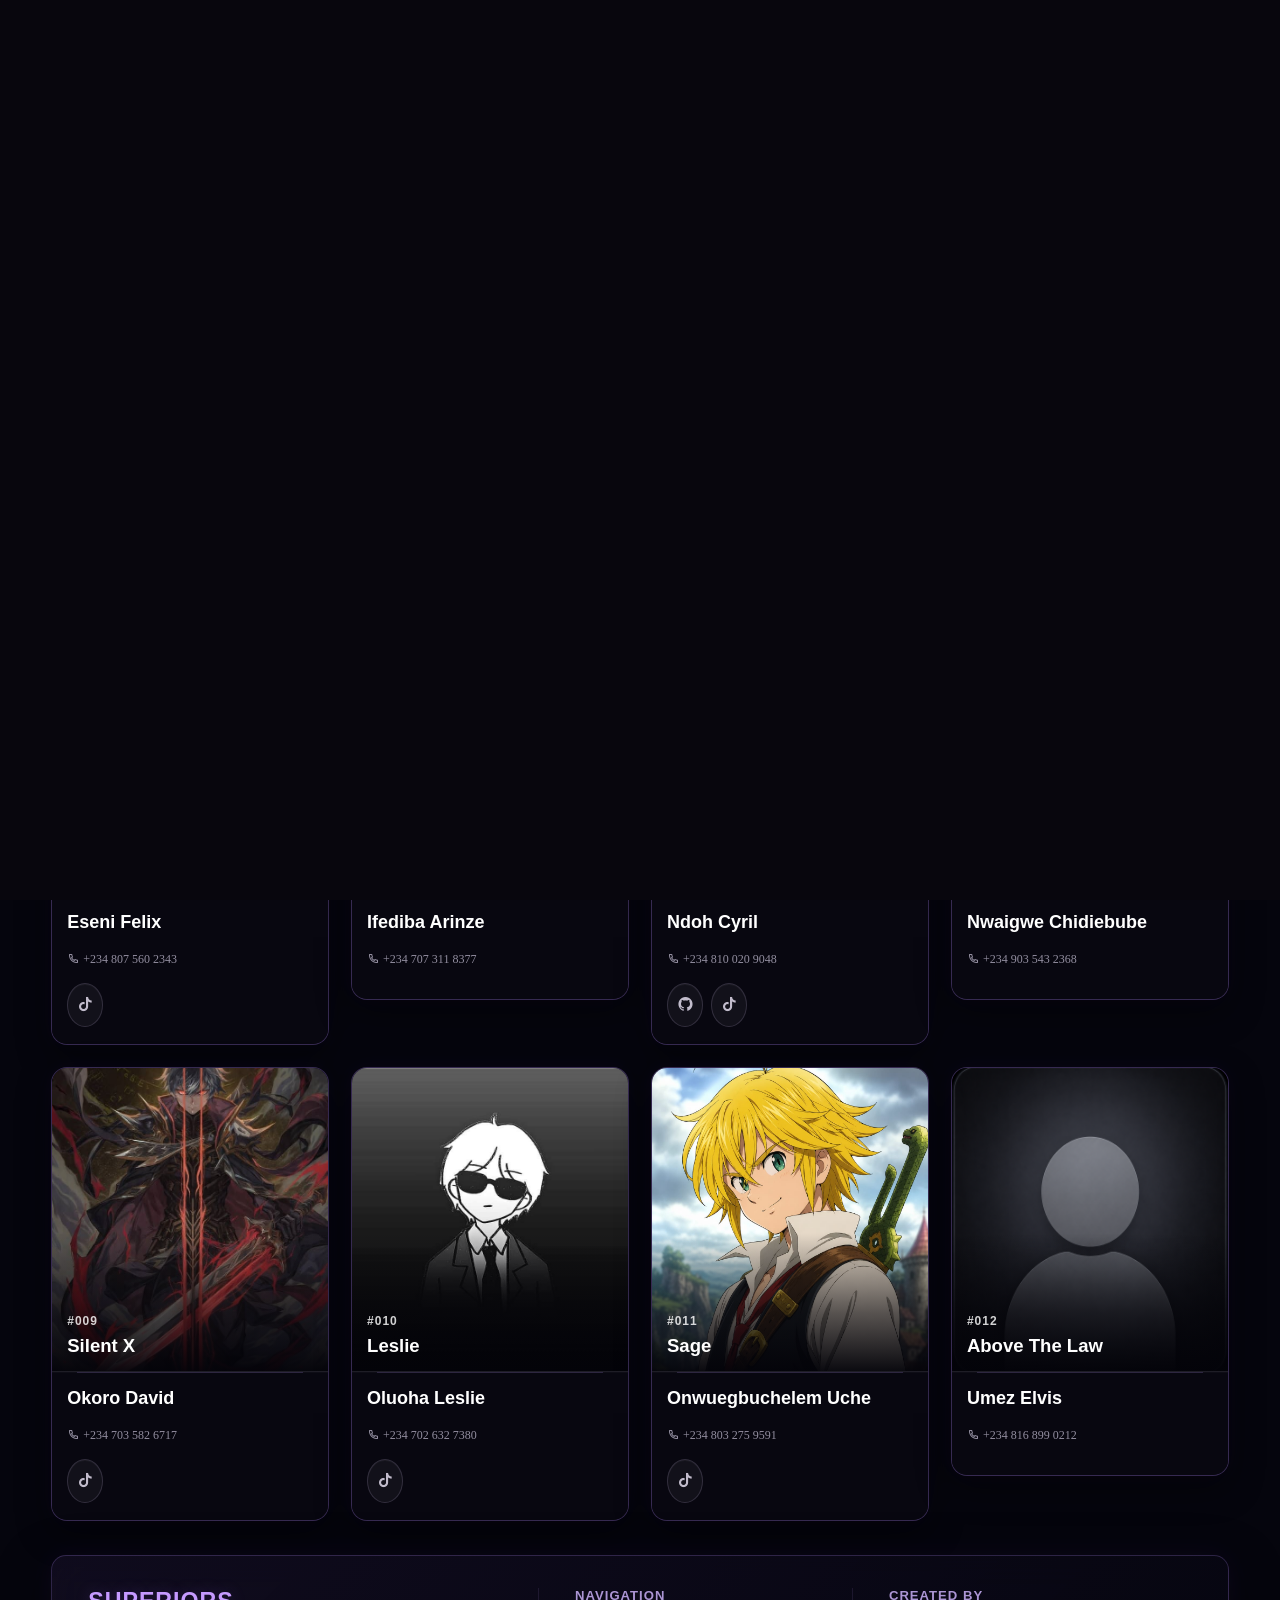
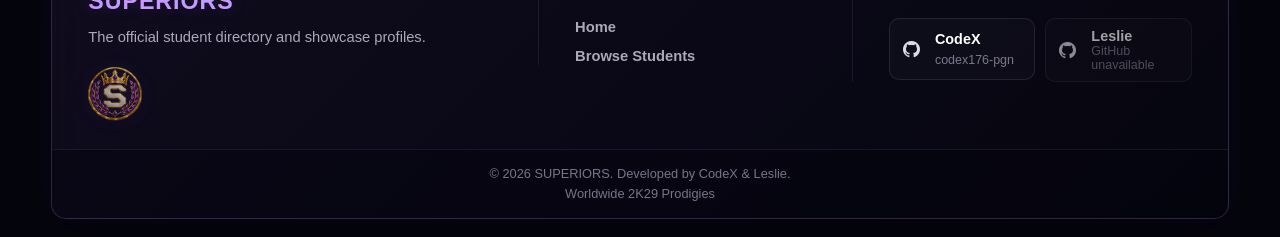
<file: index.html>
<!DOCTYPE html>
<html lang="en">

    <head>

        <meta charset="UTF-8">
        <meta name="viewport" content="width=device-width, initial-scale=1.0">

        <!--? WEBSITE FAVICON -->
        <link
            rel="icon"
            href="assets/images/superiors_icon.png"
            type="image/png"
        >
        <title>SUPERIORS</title>


        <!-- ========================================================
            ? FUNCTIONAL STYLESHEETS
            --------------------------------------------------------
            Stylesheets are loaded in cascade order.

            The intro stylesheet is loaded after the main site
            styles so its full-screen overlay remains independent
            from the directory layout.
            ======================================================== -->
        <link rel="stylesheet" href="css/base.css">
        <link rel="stylesheet" href="css/header.css">
        <link rel="stylesheet" href="css/cards.css">
        <link rel="stylesheet" href="css/profile.css">
        <link rel="stylesheet" href="css/footer.css">
        <link rel="stylesheet" href="css/accessibility.css">
        <link rel="stylesheet" href="css/responsive.css">

        <!-- ============================================================
           ? SUPERIORS CINEMATIC INTRO
             ------------------------------------------------------------
            Intro styles are separated by responsibility so individual
            visual components can be modified without affecting the
            rest of the website.
            ============================================================ -->
        <!-- Intro container, stacking, and lifecycle states -->
        <link rel="stylesheet" href="css/intro/intro_root.css">
        <!-- Purple and gold diagonal panels -->
        <link rel="stylesheet" href="css/intro/bg_panel.css">
        <!-- Diagonal edge highlight -->
        <link rel="stylesheet" href="css/intro/edge_highlight.css">
        <!-- Atmospheric particle texture -->
        <link rel="stylesheet" href="css/intro/particles.css">
        <!-- Intro content and "Meet" text -->
        <link rel="stylesheet" href="css/intro/intro_content.css">
        <!-- SUPERIORS emblem -->
        <link rel="stylesheet" href="css/intro/emblem.css">
        <!-- THE SUPERIORS title -->
        <link rel="stylesheet" href="css/intro/title.css">
        <!-- Entrance and reveal animations -->
        <link rel="stylesheet" href="css/intro/animations.css">
        <!-- Mobile/tablet adjustments -->
        <link rel="stylesheet" href="css/intro/intro_responsive.css">


        <!-- ========================================================
            ? REMIX ICON - LOCAL VERSION
            --------------------------------------------------------
            Remix Icon is stored locally so SUPERIORS does not depend
            on an external CDN for its interface icons.

            This allows the project to use classes such as:
            ri-search-line
            ri-github-fill
            ri-home-line
            etc.
            ======================================================== -->
        <link rel="stylesheet" href="assets/remixicon/remixicon.css">

    </head>


    <body>

        <!-- ============================================================
           ? SUPERIORS — CINEMATIC INTRO
            ------------------------------------------------------------
            This is the opening scene displayed when the homepage loads.

            Structure:
            - Gold and purple diagonal background panels
            - Decorative edge highlight
            - Atmospheric particle texture
            - SUPERIORS emblem
            - "Meet" introductory text
            - Main "THE SUPERIORS" title
            - Decorative divider

            intro.js controls the lifecycle of this element and removes
            it completely after the reveal animation finishes.
            ============================================================ -->

        <div
            class="superiors-intro"
            id="superiorsIntro"
            aria-label="SUPERIORS introduction"
        >

            <!-- ========================================================
               * DIAGONAL BACKGROUND PANELS
                --------------------------------------------------------
                The purple panel sits above the gold panel and casts a
                shadow onto it, creating the layered diagonal effect.
                ======================================================== -->

            <div
                class="intro-panel intro-panel--gold"
                aria-hidden="true"
            ></div>

            <div
                class="intro-panel intro-panel--purple"
                aria-hidden="true"
            ></div>


            <!-- ========================================================
               * INTRO CONTENT
                --------------------------------------------------------
                This remains above the background panels and fades away
                shortly before the panels begin their final movement.
                ======================================================== -->

            <div class="intro-content">

                <!-- SUPERIORS emblem -->
                <img
                    class="intro-emblem"
                    src="assets/images/superiors_icon.png"
                    alt=""
                    aria-hidden="true"
                >

                <!-- Introductory word -->
                <p class="intro-meet">
                    Meet
                </p>

                <!-- Main title -->
                <h1 class="intro-title">
                    THE SUPERIORS
                </h1>

                <!-- Decorative divider -->
                <div
                    class="intro-decoration"
                    aria-hidden="true"
                >
                    <span></span>
                </div>

            </div>

        </div>

        <!-- ========================================================
            ? ACCESSIBILITY
            --------------------------------------------------------
            Allows keyboard and screen-reader users to skip directly
            to the main content.
            ======================================================== -->
        <a
            class="skip-link"
            href="#main-content"
        >
            Skip to main content
        </a>

        <!-- ========================================================
            ? MAIN SITE HEADER
            ======================================================== -->

        <header class="site-header">
            <div class="header-container">
                <!-- Website logo / name -->
                <a
                    href="index.html"
                    class="logo"
                    aria-label="SUPERIORS home"
                >
                    <i class="ri-home-4-line" aria-hidden="true"></i>
                    SUPERIORS
                </a>

                <!-- =================================================
                    * SEARCH AREA
                    ================================================= -->
                <form
                    class="search-wrapper"
                    role="search"
                    aria-label="Student directory search"
                    onsubmit="return false;"
                >
                    <!-- Search icon -->
                    <i
                        class="ri-search-line search-icon"
                        aria-hidden="true"
                    ></i>
                    <!-- Search input -->
                    <input
                        type="search"
                        id="searchInput"
                        class="search-input"
                        placeholder="Search by name or serial number..."
                        aria-label="Search students by name or serial number"
                        aria-describedby="searchHelp"
                        autocomplete="off"
                    >

                    <!-- Screen-reader search instructions -->
                    <span
                        id="searchHelp"
                        class="sr-only"
                    >
                        Results update automatically as you type.
                    </span>
                </form>
            </div>
        </header>


        <!-- ========================================================
            ? STUDENT DIRECTORY
            --------------------------------------------------------
            Student cards are generated dynamically from data.js
            by the directory JavaScript modules.
            ======================================================== -->

        <main
            class="students-section"
            id="main-content"
            tabindex="-1"
            aria-labelledby="directory-heading"
        >
            <!-- Accessible page heading -->
            <h1
                id="directory-heading"
                class="sr-only"
            >
                SUPERIORS Student Directory
            </h1>

            <!-- Student cards are inserted here by JavaScript -->
            <div
                class="students-grid"
                id="studentsGrid"
            ></div>
        </main>


        <!-- ========================================================
            ? SITE FOOTER
            ======================================================== -->

        <footer class="site-footer">
            <div class="footer-container">
                <!-- =================================================
                    * FOOTER BRANDING
                    ================================================= -->
                <div class="footer-brand">
                    <a
                        href="index.html"
                        class="footer-logo"
                        aria-label="SUPERIORS Home"
                    >
                        SUPERIORS
                    </a>

                    <p class="footer-tagline">
                        The official student directory and showcase profiles.
                    </p>

                    <!-- Small SUPERIORS emblem -->
                    <img
                        class="footer-brand-mark"
                        src="assets/images/superiors_icon.png"
                        alt=""
                        aria-hidden="true"
                        loading="lazy"
                        decoding="async"
                    >
                </div>


                <!-- =================================================
                    * FOOTER NAVIGATION
                    ================================================= -->
                <nav
                    class="footer-nav"
                    aria-label="Footer Navigation"
                >
                    <h3 class="footer-heading">
                        Navigation
                    </h3>

                    <ul class="footer-links">
                        <li>
                            <a
                                href="index.html"
                                class="footer-link"
                            >
                                Home
                            </a>
                        </li>

                        <li>
                            <a
                                href="index.html#main-content"
                                class="footer-link"
                            >
                                Browse Students
                            </a>
                        </li>
                    </ul>
                </nav>

                <!-- =================================================
                    * PROJECT CREATORS
                    ================================================= -->

                <div class="footer-creators">
                    <h3 class="footer-heading">
                        Created By
                    </h3>

                    <ul class="creator-list">
                        <!-- CodeX GitHub profile -->
                        <li class="creator-item">
                            <a
                                href="https://github.com/codex176-pgn"
                                class="creator-github-link"
                                id="creatorGithubLink"
                                target="_blank"
                                rel="noopener noreferrer"
                                aria-label="CodeX on GitHub (CodeX176-pgn)"
                                title="CodeX on GitHub"
                            >
                                <i
                                    class="ri-github-fill"
                                    aria-hidden="true"
                                ></i>
                                <span class="creator-name">
                                    CodeX
                                </span>
                                <span class="creator-handle">
                                    CodeX176-pgn
                                </span>
                            </a>
                        </li>

                        <!--
                            Leslie's GitHub profile is temporarily unavailable.

                            IMPORTANT: Do not put a placeholder GitHub URL here.
                            creators.js controls whether this button is clickable.
                            When the profile becomes available, update only the
                            PARTNER_GITHUB_URL constant in js/creators.js.
                        -->
                        <li class="creator-item">
                            <a
                                href="#"
                                class="creator-github-link creator-github-link--unavailable"
                                id="partnerGithubLink"
                                aria-disabled="true"
                                aria-label="Leslie's GitHub profile is currently unavailable"
                                title="Leslie's GitHub profile is currently unavailable"
                            >
                                <i
                                    class="ri-github-fill"
                                    aria-hidden="true"
                                ></i>
                                <span class="creator-name">
                                    Leslie
                                </span>
                                <span class="creator-handle">
                                    GitHub unavailable
                                </span>
                            </a>
                        </li>
                    </ul>
                </div>
            </div>

            <!-- ====================================================
                * FOOTER COPYRIGHT BAR
                ==================================================== -->
            <div class="footer-bottom">
                <div class="footer-bottom-container">
                    <p class="footer-copyright">
                        &copy; 2026 SUPERIORS.
                        Developed by CodeX &amp; Leslie.
                        <br>
                        Worldwide 2K29 Prodigies
                    </p>
                </div>
            </div>
        </footer>

        <!-- ========================================================
            ? JAVASCRIPT
            --------------------------------------------------------
            Scripts are intentionally loaded at the bottom of the
            document so the HTML is available before initialization.
            ======================================================== -->

        <!-- ========================================================
            * CINEMATIC INTRO
            ======================================================== -->
        <script src="js/intro.js"></script>

        <!-- ========================================================
            * STUDENT DATA
            --------------------------------------------------------
            Student data must be loaded before the directory logic.
            ======================================================== -->
        <script src="js/data.js"></script>

        <!-- ========================================================
            * SOCIAL MEDIA HELPERS
            ======================================================== -->
        <script src="js/social.js"></script>

        <!-- ========================================================
            * DIRECTORY JAVASCRIPT
            --------------------------------------------------------
            These classic scripts load in dependency order.
            No ES-module configuration is required.
            ======================================================== -->
        <!-- DOM references and accessibility announcements -->
        <script src="js/directory/dom.js"></script>
        <!-- Reusable HTML/image helpers -->
        <script src="js/directory/helpers.js"></script>
        <!-- Student-card social-link generation -->
        <script src="js/directory/social-links.js"></script>
        <!-- Student-card component -->
        <script src="js/directory/card.js"></script>
        <!-- Sorting and rendering -->
        <script src="js/directory/render.js"></script>
        <!-- Search/filtering -->
        <script src="js/directory/search.js"></script>
        <!-- Touchscreen card interactions -->
        <script src="js/directory/touch.js"></script>


        <!--? Directory entry point / initialization -->
        <script src="js/script.js"></script>

    <!-- Controls the availability of project creator profile links. -->
    <script src="js/creators.js"></script>

    </body>

</html>
</file>
<file: css/base.css>
/*
============================================================
SUPERIORS — GLOBAL / BASE STYLES
============================================================

This stylesheet establishes the shared dark visual language for
both the student directory and profile page. Component-specific
rules remain in their dedicated CSS files.
============================================================
*/

/* =========================================================
   1. GLOBAL RESET & THEME TOKENS
   ========================================================= */

:root {
    /* Core colors used throughout the dark SUPERIORS theme. */
    --bg-deep: #05050d;
    --bg-panel: rgba(8, 8, 18, 0.82);
    --bg-panel-strong: rgba(9, 9, 20, 0.94);
    --surface: rgba(18, 17, 34, 0.82);
    --surface-hover: rgba(28, 25, 50, 0.9);

    --text-primary: #f7f4ff;
    --text-secondary: rgba(235, 230, 250, 0.72);
    --text-muted: rgba(215, 207, 235, 0.55);

    --purple: #a970ff;
    --purple-bright: #c59aff;
    --purple-soft: rgba(169, 112, 255, 0.18);
    --purple-border: rgba(169, 112, 255, 0.34);

    --border: rgba(255, 255, 255, 0.10);
    --border-strong: rgba(169, 112, 255, 0.28);

    --shadow: 0 20px 55px rgba(0, 0, 0, 0.42);
    --shadow-purple: 0 0 28px rgba(130, 74, 230, 0.14);
}

*,
*::before,
*::after {
    margin: 0;
    padding: 0;
    box-sizing: border-box;
}

html {
    scroll-behavior: smooth;
    overflow-x: hidden;
    background: var(--bg-deep);
}

/*
   The body uses the supplied SUPERIORS artwork as the global
   background. The layered gradients keep foreground content
   readable while still allowing the purple/gold artwork to show.
*/
body {
    position: relative;
    isolation: isolate;

    font-family: Arial, Helvetica, sans-serif;
    color: var(--text-primary);

    min-height: 100vh;

    display: flex;
    flex-direction: column;

    overflow-x: hidden;
    background-color: var(--bg-deep);

    -webkit-text-size-adjust: 100%;
    text-rendering: optimizeLegibility;
    color-scheme: dark;
}

/*
   Fixed background layer. Keeping it separate from the content
   prevents cards/footer panels from changing the actual artwork.
*/
body::before {
    content: "";
    position: fixed;
    inset: 0;
    z-index: -2;

    background-image:
        linear-gradient(
            180deg,
            rgba(3, 3, 10, 0.34) 0%,
            rgba(5, 4, 15, 0.52) 48%,
            rgba(3, 3, 10, 0.68) 100%
        ),
        url("../assets/images/superiors_background.png");

    background-size: cover;
    background-position: center 42%;
    background-repeat: no-repeat;
    background-attachment: fixed;

    pointer-events: none;
}

/* A subtle dark veil prevents the background from overpowering text. */
body::after {
    content: "";
    position: fixed;
    inset: 0;
    z-index: -1;

    background:
        radial-gradient(circle at 50% 18%, rgba(137, 77, 255, 0.10), transparent 35%),
        linear-gradient(180deg, rgba(4, 4, 12, 0.08), rgba(4, 4, 12, 0.22));

    pointer-events: none;
}

[hidden] {
    display: none !important;
}

img {
    max-width: 100%;
    height: auto;
}

button,
input,
textarea,
select {
    font: inherit;
}

a {
    color: inherit;
}

/* =========================================================
   2. SHARED ANIMATIONS
   ========================================================= */

@keyframes cardEntrance {
    from {
        opacity: 0;
        transform: translateY(16px);
    }

    to {
        opacity: 1;
        transform: translateY(0);
    }
}

@keyframes profileEntrance {
    from {
        opacity: 0;
        transform: translateY(18px);
    }

    to {
        opacity: 1;
        transform: translateY(0);
    }
}

@keyframes profileImageEntrance {
    from {
        opacity: 0;
        transform: scale(0.97);
    }

    to {
        opacity: 1;
        transform: scale(1);
    }
}
</file>
<file: css/header.css>
/*
============================================================
SUPERIORS — HEADER & SEARCH
============================================================
*/

/* =========================================================
   2. HEADER
   ========================================================= */

.site-header {
    width: 100%;

    position: sticky;
    top: 0;
    z-index: 100;

    background: rgba(5, 5, 14, 0.78);
    border-bottom: 1px solid rgba(190, 157, 255, 0.14);

    backdrop-filter: blur(18px) saturate(135%);
    -webkit-backdrop-filter: blur(18px) saturate(135%);

    box-shadow: 0 8px 30px rgba(0, 0, 0, 0.20);
}

.header-container {
    width: min(1288px, 92%);
    min-height: 80px;
    margin: 0 auto;

    display: flex;
    align-items: center;
    justify-content: space-between;
    gap: clamp(16px, 3vw, 30px);
}

.logo {
    color: var(--purple-bright);
    text-decoration: none;

    font-size: clamp(1.2rem, 3.5vw, 1.45rem);
    font-weight: 900;
    letter-spacing: 1.2px;
    white-space: nowrap;

    text-shadow: 0 0 18px rgba(169, 112, 255, 0.28);

    transition:
        color 0.2s ease,
        opacity 0.2s ease,
        transform 0.2s ease;
}

.logo:hover {
    color: #d4b6ff;
    transform: translateY(-1px);
}

.logo:active {
    transform: scale(0.98);
}

/* =========================================================
   3. SEARCH BAR
   ========================================================= */

.search-wrapper {
    position: relative;
    width: min(500px, 100%);
}

.search-icon {
    position: absolute;
    left: 15px;
    top: 50%;

    width: 18px;
    height: 18px;
    transform: translateY(-50%);

    display: flex;
    align-items: center;
    justify-content: center;

    color: rgba(218, 203, 244, 0.68);
    font-size: 18px;
    pointer-events: none;
}

.search-input {
    width: 100%;
    height: 48px;

    padding: 0 16px 0 44px;

    border: 1px solid rgba(178, 130, 255, 0.28);
    border-radius: 11px;

    outline: none;

    background: rgba(10, 9, 21, 0.72);
    color: var(--text-primary);

    font-size: 16px;

    box-shadow:
        inset 0 1px 0 rgba(255, 255, 255, 0.04),
        0 0 0 rgba(169, 112, 255, 0);

    transition:
        border-color 0.25s ease,
        box-shadow 0.25s ease,
        background 0.25s ease,
        transform 0.25s ease;
}

.search-input::placeholder {
    color: rgba(225, 216, 243, 0.55);
    opacity: 1;
    font-size: 0.95rem;
}

.search-input:focus {
    background: rgba(13, 11, 28, 0.92);
    border-color: rgba(181, 132, 255, 0.70);

    box-shadow:
        0 0 0 3px rgba(169, 112, 255, 0.10),
        0 0 22px rgba(130, 74, 230, 0.12);
}

.search-input::-webkit-search-cancel-button {
    cursor: pointer;
    filter: invert(1) opacity(0.7);
}

/* =========================================================
   4. PROFILE HEADER
   ========================================================= */

.profile-header-container {
    justify-content: space-between;
}

.back-button {
    display: inline-flex;
    align-items: center;
    justify-content: center;
    gap: 8px;

    min-height: 42px;
    padding: 0 14px;

    border: 1px solid rgba(188, 159, 235, 0.24);
    border-radius: 10px;

    background: rgba(14, 13, 27, 0.78);
    color: var(--text-primary);

    font-size: 14px;
    font-weight: 700;
    cursor: pointer;

    box-shadow: inset 0 1px 0 rgba(255, 255, 255, 0.04);

    transition:
        background-color 0.2s ease,
        border-color 0.2s ease,
        transform 0.2s ease,
        box-shadow 0.2s ease;
}

.back-button:hover {
    background: rgba(28, 24, 48, 0.92);
    border-color: rgba(181, 132, 255, 0.55);
    transform: translateX(-3px);
    box-shadow: 0 0 18px rgba(130, 74, 230, 0.10);
}

.back-button:active {
    transform: translateX(-1px) scale(0.97);
}

.back-button i,
.back-button .ri {
    font-size: 17px;
    line-height: 1;
}

.back-button svg {
    width: 17px;
    height: 17px;
}
</file>
<file: css/cards.css>
/*
============================================================
SUPERIORS — DIRECTORY & STUDENT CARDS
============================================================
*/

/* =========================================================
   5. DIRECTORY SECTION
   ========================================================= */

.students-section {
    width: min(1220px, 92%);
    margin: 0 auto;

    padding: 34px 0;

    flex: 1;
}

.students-grid {
    display: grid;
    grid-template-columns: repeat(4, minmax(0, 1fr));
    gap: 22px;
    align-items: start;
}

/* =========================================================
   6. STUDENT CARD
   ========================================================= */

.student-card {
    position: relative;

    overflow: hidden;
    border-radius: 17px;

    background: rgba(7, 7, 15, 0.88);
    border: 1px solid rgba(180, 137, 255, 0.28);

    box-shadow:
        0 12px 34px rgba(0, 0, 0, 0.44),
        0 0 22px rgba(123, 69, 226, 0.06);

    cursor: pointer;

    animation:
        cardEntrance
        0.45s
        cubic-bezier(0.16, 1, 0.3, 1)
        backwards;

    animation-delay: calc(var(--card-index, 0) * 0.05s);

    transition:
        transform 0.35s cubic-bezier(0.16, 1, 0.3, 1),
        filter 0.35s ease,
        opacity 0.35s ease,
        box-shadow 0.35s ease,
        border-color 0.35s ease;
}

.student-card:focus-visible {
    outline: 3px solid rgba(192, 151, 255, 0.72);
    outline-offset: 4px;
}

.student-card:has(.student-profile-link:focus-visible) {
    border-color: rgba(192, 151, 255, 0.78);
}

/* =========================================================
   7. IMAGE AREA
   ========================================================= */

.student-image-container {
    position: relative;
    width: 100%;
    aspect-ratio: 4 / 5;
    overflow: hidden;
    background: #080811;
}

.student-image {
    width: 100%;
    height: 100%;
    display: block;
    object-fit: cover;

    transition:
        transform 0.55s cubic-bezier(0.16, 1, 0.3, 1),
        opacity 0.35s ease;
}

.student-image.profile-student-image {
    position: absolute;
    inset: 0;
    opacity: 0;
    object-fit: cover;

    transition:
        opacity 0.4s ease,
        transform 0.55s cubic-bezier(0.16, 1, 0.3, 1);
}

.student-image-container img {
    background: #080811;
}

/* =========================================================
   7A. STUDENT CARD SKELETON LOADER
   ========================================================= */

/*
   The skeleton replaces browser-native lazy-loading behavior with a
   clear visual loading state. The card keeps its final dimensions
   while the image and text placeholders shimmer underneath.
*/
.student-card.is-loading {
    cursor: default;
}

.student-skeleton {
    position: relative;
    overflow: hidden;
    border-radius: 8px;
    background: rgba(255, 255, 255, 0.075);
}

/*
   A moving highlight gives the familiar skeleton shimmer effect.
   The pseudo-element is deliberately subtle so it fits the existing
   dark/purple SUPERIORS visual language.
*/
.student-skeleton::after {
    content: "";
    position: absolute;
    inset: 0;
    transform: translateX(-100%);

    background: linear-gradient(
        90deg,
        transparent 0%,
        rgba(255, 255, 255, 0.10) 50%,
        transparent 100%
    );

    animation: studentSkeletonShimmer 1.45s ease-in-out infinite;
}

.student-image-skeleton {
    position: absolute;
    inset: 0;
    z-index: 3;
    border-radius: 0;
}

.student-card.is-loading .student-image {
    opacity: 0;
}

.student-card.is-loading .student-name {
    opacity: 0;
}

.student-card.is-loading .student-image-overlay {
    z-index: 4;
}

.student-card.is-loading .student-serial,
.student-card.is-loading .student-nickname,
.student-card.is-loading .student-title {
    visibility: hidden;
}

.student-serial-skeleton {
    width: 42px;
    height: 12px;
    margin-bottom: 9px;
}

.student-nickname-skeleton {
    width: min(62%, 150px);
    height: 20px;
    margin-bottom: 7px;
}

.student-title-skeleton {
    width: min(48%, 115px);
    height: 12px;
}

.student-name-skeleton {
    width: 68%;
    height: 20px;
    margin-bottom: 1px;
}

.student-card.is-loaded .student-skeleton {
    display: none;
}

@keyframes studentSkeletonShimmer {
    100% {
        transform: translateX(100%);
    }
}

@media (prefers-reduced-motion: reduce) {
    .student-skeleton::after {
        animation: none;
    }
}

/* =========================================================
   8. IMAGE METADATA OVERLAY
   ========================================================= */

.student-image-overlay {
    position: absolute;
    left: 0;
    right: 0;
    bottom: 0;

    padding: 76px 16px 16px;

    background:
        linear-gradient(
            to top,
            rgba(3, 3, 9, 0.96) 0%,
            rgba(3, 3, 9, 0.62) 42%,
            rgba(3, 3, 9, 0) 100%
        );

    pointer-events: none;
}

.student-serial {
    display: inline-block;
    margin-bottom: 5px;

    color: rgba(255, 255, 255, 0.82);
    font-size: 12px;
    font-weight: 800;
    letter-spacing: 1px;
}

.student-nickname {
    display: inline-block;
    margin-top: 2px;

    color: #ffffff;
    font-size: clamp(18px, 2vw, 21px);
    font-weight: 800;
    line-height: 1.15;
}

.student-title {
    display: inline-block;
    margin-top: 4px;

    color: rgba(255, 255, 255, 0.84);
    font-size: 13px;
    font-weight: 500;
    line-height: 1.35;
}

/* =========================================================
   9. LOWER CARD INFORMATION
   ========================================================= */

.student-info {
    position: relative;
    z-index: 2;

    padding: 14px 15px 2px;

    background: rgba(9, 8, 17, 0.92);
    border-top: 1px solid rgba(255, 255, 255, 0.09);

    box-shadow: inset 0 1px 0 rgba(255, 255, 255, 0.025);
}

.student-info::before {
    content: "";
    position: absolute;
    top: 0;
    left: 9%;
    right: 9%;
    height: 1px;
    background: rgba(190, 151, 255, 0.18);
    pointer-events: none;
}

.student-name {
    margin: 0;
    color: #ffffff;
    font-size: clamp(16px, 1.8vw, 18px);
    font-weight: 800;
    line-height: 1.25;
    overflow-wrap: anywhere;
}

.student-contact-info {
    padding: 0 15px 14px;
    background: rgba(9, 8, 17, 0.92);
}

.student-phone {
    display: inline-flex;
    align-items: center;
    min-height: 42px;
    margin-top: 1px;

    color: rgba(231, 224, 247, 0.62);
    text-decoration: none;
    font-size: 12px;
    font-weight: 500;

    transition: color 0.2s ease, opacity 0.2s ease;
}

.student-phone::before {
    margin-right: 4px;
}

.student-phone:hover {
    color: #ffffff;
    text-decoration: underline;
}

/* =========================================================
   10. SOCIAL BUTTONS
   ========================================================= */

.student-socials {
    display: flex;
    align-items: center;
    flex-wrap: wrap;
    gap: 8px;
    margin-top: 1px;
}

.social-link {
    display: inline-flex;
    align-items: center;
    justify-content: center;

    width: 36px;
    height: 36px;
    min-height: 36px;

    border-radius: 50%;
    border: 1px solid rgba(205, 188, 235, 0.17);

    background: rgba(255, 255, 255, 0.045);
    color: rgba(243, 237, 255, 0.78);

    text-decoration: none;

    box-shadow: inset 0 1px 0 rgba(255, 255, 255, 0.035);

    transition:
        transform 0.2s cubic-bezier(0.16, 1, 0.3, 1),
        background-color 0.2s ease,
        color 0.2s ease,
        border-color 0.2s ease,
        box-shadow 0.2s ease;
}

.social-link i,
.social-link .ri {
    font-size: 17px;
    line-height: 1;
    pointer-events: none;
}

.social-link svg {
    width: 17px;
    height: 17px;
    pointer-events: none;
}

.social-link:hover {
    transform: translateY(-2px);
    background: rgba(169, 112, 255, 0.12);
    border-color: rgba(190, 151, 255, 0.42);
    color: #ffffff;
    box-shadow: 0 6px 16px rgba(0, 0, 0, 0.25);
}

.social-link:active {
    transform: translateY(0) scale(0.95);
}

.social-link:focus-visible {
    outline: 2px solid rgba(201, 166, 255, 0.85);
    outline-offset: 3px;
}

/* =========================================================
   11. CARD HOVER / TOUCH STATES
   ========================================================= */

@media (hover: hover) and (pointer: fine) {
    .student-card:hover {
        transform: translateY(-5px) scale(1.012);
        border-color: rgba(193, 151, 255, 0.58);

        box-shadow:
            0 22px 46px rgba(0, 0, 0, 0.50),
            0 0 30px rgba(130, 74, 230, 0.14);

        filter: blur(0);
        opacity: 1;
    }

    .student-card:hover .profile-student-image {
        opacity: 1;
        transform: scale(1.045);
    }

    .student-card:hover .cover-student-image {
        transform: scale(1.02);
    }

    /*
       When the grid is hovered, soften the non-active cards to
       reproduce the original SUPERIORS focus interaction.
    */
    .students-grid:has(.student-card:hover) .student-card:not(:hover) {
        filter: blur(1.2px);
        opacity: 0.58;
    }
}

.student-card.active {
    transform: translateY(-3px);
    border-color: rgba(193, 151, 255, 0.52);
    box-shadow: 0 18px 38px rgba(0, 0, 0, 0.46), var(--shadow-purple);
}

.student-card.active .profile-student-image {
    opacity: 1;
    transform: scale(1.03);
}

/* =========================================================
   12. REFERENCE-MATCH CARD DIMENSIONS
   ========================================================= */

.student-card {
    border-radius: 16px;
}

/*
   The reference cards are visually wider than a 4:5 portrait.
   A 10:11 ratio produces the shorter image block visible in the
   supplied desktop screenshot while preserving the artwork crop.
*/
.student-image-container {
    aspect-ratio: 10 / 11;
}

.student-image-overlay {
    padding: 78px 15px 15px;
}

.student-nickname {
    font-size: clamp(17px, 1.45vw, 20px);
}

.student-title {
    font-size: 12px;
}

.student-info {
    padding: 15px 15px 3px;
}

.student-contact-info {
    padding: 0 15px 17px;
}

.social-link {
    width: 36px;
    height: 36px;
}

/* =========================================================
   MOBILE TOUCH IMAGE CAROUSEL
   ========================================================= */

/*
   On touch devices, cards that HAVE a profile image use the
   cover image and profile image as an automatic carousel.

   IMPORTANT:
   We deliberately use :has(.profile-student-image) here.
   This means cards without a second/profile image are completely
   excluded from the carousel and remain stationary.
*/
@media (hover: none) and (pointer: coarse) {

    /*
       The image container acts as the viewport for the carousel.

       `overflow: hidden` is especially important here because the
       profile image is translated outside the container during the
       animation. Without clipping, part of that image can remain
       visible beside the cover image — exactly what is happening
       in the screenshot.
    */
    .student-card:has(.profile-student-image) .student-image-container {
        position: relative;
        overflow: hidden;
        touch-action: pan-y;
    }

    /*
       Only cards containing a profile image receive the carousel
       animation.

       Cards without `.profile-student-image` are intentionally
       untouched, so their single image remains completely static.
    */
    .student-card:has(.profile-student-image)
        .student-image-container
        .cover-student-image {
        will-change: transform;

        animation:
            mobileCoverCarousel
            5s
            ease-in-out
            infinite;
    }

    /*
       The profile image starts outside the RIGHT side of the image
       container and slides into view during the second half of the
       animation.
    */
    .student-card:has(.profile-student-image)
        .student-image-container
        .profile-student-image {

        opacity: 1;
        transform: translateX(100%);
        will-change: transform;

        animation:
            mobileProfileCarousel
            5s
            ease-in-out
            infinite;
    }

    /*
       Prevent touchscreen browsers from emulating the desktop
       hover/lift effect when the user taps a card.
    */
    .student-card:hover {
        transform: none;
        filter: none;
        opacity: 1;
    }

    /*
       Prevent the desktop "focus one card / dim the others" behavior
       from being triggered by a touchscreen browser.
    */
    .students-grid:has(.student-card:hover) .student-card:not(:hover) {
        filter: none;
        opacity: 1;
    }

    /*
       Extra safety:
       Cards WITHOUT a profile image must NEVER receive the carousel
       animation, even if another stylesheet accidentally targets
       their cover image.
    */
    .student-card:not(:has(.profile-student-image))
        .cover-student-image {
        animation: none !important;
        transform: none !important;
        will-change: auto;
    }

    /*
       When a card is tapped into the active state on touch devices,
       pause the carousel and display the profile image cleanly.
    */
    .student-card.active:has(.profile-student-image)
        .student-image-container
        .cover-student-image {
        animation-play-state: paused;
        transform: translateX(-100%);
    }

    .student-card.active:has(.profile-student-image)
        .student-image-container
        .profile-student-image {
        animation-play-state: paused;
        transform: translateX(0);
        opacity: 1;
    }
}


/* =========================================================
   MOBILE CAROUSEL ANIMATION
   ========================================================= */

/*
   COVER IMAGE
   ---------------------------------------------------------
   0–42%  → cover remains visible
   42–52% → cover slides out to the left
   52–90% → cover remains hidden
   90–100% → cover returns to its original position
*/
@keyframes mobileCoverCarousel {

    0%,
    42% {
        transform: translateX(0);
    }

    52%,
    90% {
        transform: translateX(-100%);
    }

    100% {
        transform: translateX(0);
    }
}


/*
   PROFILE IMAGE
   ---------------------------------------------------------
   0–42%  → profile stays outside on the right
   42–52% → profile slides into view
   52–90% → profile remains visible
   90–100% → profile slides out to the left
*/
@keyframes mobileProfileCarousel {

    0%,
    42% {
        transform: translateX(100%);
    }

    52%,
    90% {
        transform: translateX(0);
    }

    100% {
        transform: translateX(-100%);
    }
}
</file>
<file: css/profile.css>
/*
============================================================
SUPERIORS — PROFILE PAGE
============================================================
*/

/* =========================================================
   14. PROFILE WRAPPER
   ========================================================= */

.profile-page {
    min-height: 100vh;
}

.profile-section {
    width: min(1240px, 92%);
    margin: 0 auto;

    padding:
        clamp(34px, 5vw, 64px)
        0
        clamp(50px, 7vw, 90px);

    flex: 1;
}

.profile-layout {
    display: grid;
    grid-template-columns: minmax(0, 1fr) minmax(340px, 480px);
    gap: clamp(34px, 6vw, 82px);
    align-items: start;

    animation:
        profileEntrance
        0.5s
        cubic-bezier(0.16, 1, 0.3, 1)
        backwards;
}

/* =========================================================
   15. PROFILE INFORMATION
   ========================================================= */

.profile-information {
    padding: clamp(8px, 2vw, 24px) 0;
}

.profile-serial {
    margin: 0 0 13px;
    color: var(--purple-bright);
    font-size: 13px;
    font-weight: 900;
    letter-spacing: 2px;
}

.profile-nickname {
    margin: 0 0 8px;
    color: rgba(221, 211, 241, 0.70);
    font-size: clamp(18px, 2.5vw, 24px);
    font-weight: 600;
    overflow-wrap: anywhere;
}

.profile-name {
    margin: 0;
    color: #ffffff;
    font-size: clamp(34px, 6vw, 76px);
    font-weight: 900;
    line-height: 1.02;
    letter-spacing: -1.5px;
    overflow-wrap: anywhere;
    text-shadow: 0 0 24px rgba(0, 0, 0, 0.28);
}

.profile-title {
    margin: 18px 0 0;
    max-width: 650px;
    color: var(--text-secondary);
    font-size: clamp(15px, 2vw, 18px);
    line-height: 1.6;
    overflow-wrap: anywhere;
}

/* =========================================================
   16. PROFILE INFORMATION TABLE
   ========================================================= */

.profile-table-wrapper {
    margin-top: clamp(32px, 5vw, 66px);
    width: 100%;
    overflow-x: auto;
    -webkit-overflow-scrolling: touch;
}

.profile-section-heading {
    margin: 0 0 16px;
    color: #ffffff;
    font-size: clamp(16px, 2vw, 18px);
    font-weight: 800;
}

.profile-table {
    width: 100%;
    border-collapse: separate;
    border-spacing: 0;
    overflow: hidden;

    background: rgba(11, 10, 20, 0.76);
    border: 1px solid rgba(187, 150, 238, 0.16);
    border-radius: 14px;

    box-shadow:
        inset 0 1px 0 rgba(255, 255, 255, 0.025),
        0 16px 36px rgba(0, 0, 0, 0.20);
}

.profile-table tr {
    border-bottom: 1px solid rgba(255, 255, 255, 0.07);
}

.profile-table tr:last-child {
    border-bottom: 0;
}

.profile-table th,
.profile-table td {
    padding: clamp(12px, 2vw, 18px) clamp(14px, 2vw, 20px);
    text-align: left;
    vertical-align: middle;
}

.profile-table th {
    width: 32%;
    min-width: 90px;
    color: rgba(210, 197, 229, 0.54);
    font-size: clamp(11px, 1.5vw, 13px);
    font-weight: 700;
    text-transform: uppercase;
    letter-spacing: 0.6px;
}

.profile-table td {
    color: rgba(250, 247, 255, 0.92);
    font-size: clamp(13px, 1.8vw, 15px);
    font-weight: 700;
    overflow-wrap: anywhere;
    word-break: break-word;
}

/*
 * Loading/empty states are used by the data-driven profile table.
 * They span both columns so the table remains visually balanced when
 * a student has no additional optional information.
 */
.profile-table-loading,
.profile-table-empty {
    padding: 20px !important;
    color: var(--text-secondary);
    text-align: center !important;
    font-size: 13px;
    font-weight: 600;
}

.profile-value-link {
    color: inherit;
    text-decoration: none;
    transition: color 0.2s ease, text-decoration 0.2s ease;
}

.profile-value-link:hover {
    color: var(--purple-bright);
    text-decoration: underline;
}

/* =========================================================
   17. PROFILE SOCIAL LINKS
   ========================================================= */

.profile-social-section {
    margin-top: clamp(30px, 4vw, 45px);
}

.profile-socials {
    display: flex;
    flex-wrap: wrap;
    gap: 10px;
}

.profile-social-link {
    display: inline-flex;
    align-items: center;
    justify-content: center;
    gap: 8px;

    min-height: 42px;
    padding: 0 14px;

    border: 1px solid rgba(199, 180, 228, 0.18);
    border-radius: 10px;

    background: rgba(12, 11, 23, 0.72);
    color: var(--text-primary);
    text-decoration: none;

    font-size: 13px;
    font-weight: 700;

    transition:
        background-color 0.2s ease,
        transform 0.2s ease,
        border-color 0.2s ease,
        box-shadow 0.2s ease;
}

.profile-social-link:hover {
    background: rgba(169, 112, 255, 0.10);
    border-color: rgba(192, 151, 255, 0.45);
    transform: translateY(-2px);
    box-shadow: 0 7px 18px rgba(0, 0, 0, 0.25);
}

.profile-social-link:active {
    transform: translateY(0) scale(0.98);
}

.profile-social-link:focus-visible {
    outline: 3px solid rgba(196, 157, 255, 0.62);
    outline-offset: 2px;
}

.profile-social-link i,
.profile-social-link .ri {
    font-size: 17px;
    line-height: 1;
    pointer-events: none;
}

.profile-social-link svg {
    width: 17px;
    height: 17px;
    pointer-events: none;
}

/* =========================================================
   18. FIXED PROFILE IMAGE — DESKTOP
   ========================================================= */

/*
 * DESKTOP BEHAVIOR
 * ---------------------------------------------------------
 * The profile image is intentionally FIXED to the viewport
 * instead of sticky to the profile layout.
 *
 * This means:
 *   - It stays permanently on the right side of the screen.
 *   - Scrolling the student's information does not move it.
 *   - It is no longer limited by the height of .profile-layout.
 *
 * The .profile-image-column still occupies the right grid
 * column, so the text content keeps its original layout and
 * does not move underneath the image.
 */
.profile-image-column {
    position: relative;
    width: 100%;
}

/*
 * The actual image card is removed from normal scrolling on
 * desktop and attached directly to the viewport.
 *
 * `top: 100px` leaves enough space below the sticky header.
 *
 * `right` keeps the image a comfortable distance from the
 * right edge of the screen.
 *
 * The width matches the existing desktop profile design while
 * still shrinking slightly on narrower desktop screens.
 */
.profile-image-card {
    position: sticky;
    top: 100px;

    width: 100%;

    /*
     * Prevent the sticky image from becoming taller than the
     * available viewport.
     */
    max-height: calc(100vh - 120px);

    overflow: hidden;

    border-radius: 21px;

    background: rgba(8, 8, 17, 0.86);
    border: 1px solid rgba(190, 151, 255, 0.24);

    box-shadow:
        0 24px 60px rgba(0, 0, 0, 0.46),
        0 0 26px rgba(123, 69, 226, 0.10);

    /*
     * Keep the profile image below the sticky header but above
     * normal page content.
     */
    z-index: 10;

    animation:
        profileImageEntrance
        0.6s
        cubic-bezier(0.16, 1, 0.3, 1)
        backwards;
}

/*
 * The actual student image.
 *
 * The height is based on the viewport so the fixed card remains
 * comfortably visible even on shorter desktop screens.
 */
.profile-large-image {
    display: block;

    width: 100%;
    height: min(72vh, 572px);

    object-fit: cover;

    transition:
        transform 1.2s cubic-bezier(0.16, 1, 0.3, 1),
        opacity 0.3s ease;
}

/*
 * Desktop hover effect.
 *
 * This remains disabled automatically on touch devices because
 * the media query requires a real hover-capable pointer.
 */
@media (hover: hover) and (pointer: fine) {
    .profile-image-card:hover .profile-large-image {
        transform: scale(1.018);
    }
}

/*
 * Name displayed over the bottom of the image.
 */
.profile-image-caption {
    position: absolute;

    left: 0;
    right: 0;
    bottom: 0;

    pointer-events: none;

    padding: 70px 20px 18px;

    color: #ffffff;

    font-size: 14px;
    font-weight: 800;

    background:
        linear-gradient(
            to top,
            rgba(3, 3, 9, 0.82),
            rgba(3, 3, 9, 0)
        );
}

/*
 * Fallback styling used when the student's image cannot be loaded.
 */
.profile-image-missing {
    min-height: 300px;

    object-fit: contain;

    padding: 30px;
}

/* =========================================================
   19. PROFILE ERROR STATE
   ========================================================= */

.profile-error {
    min-height: 60vh;
    display: flex;
    flex-direction: column;
    align-items: center;
    justify-content: center;
    gap: 14px;
    text-align: center;
    padding: 40px 20px;

    animation: profileEntrance 0.45s ease backwards;
}

.profile-error i,
.profile-error .ri,
.profile-error svg {
    color: var(--purple-bright);
}

.profile-error i,
.profile-error .ri {
    font-size: 48px;
    line-height: 1;
    margin-bottom: 6px;
}

.profile-error svg {
    width: 48px;
    height: 48px;
    margin-bottom: 6px;
}

.profile-error h1 {
    color: #ffffff;
    font-size: clamp(28px, 5vw, 52px);
}

.profile-error p {
    max-width: 450px;
    color: var(--text-secondary);
    line-height: 1.6;
}

.profile-home-button {
    display: inline-flex;
    align-items: center;
    justify-content: center;

    min-height: 44px;
    margin-top: 12px;
    padding: 0 18px;

    border-radius: 10px;
    background: var(--purple);
    color: #100918;
    text-decoration: none;

    font-size: 14px;
    font-weight: 800;

    transition:
        background-color 0.2s ease,
        transform 0.2s ease,
        box-shadow 0.2s ease;
}

.profile-home-button:hover {
    background: var(--purple-bright);
    transform: translateY(-2px);
    box-shadow: 0 7px 18px rgba(0, 0, 0, 0.28);
}

.profile-home-button:active {
    transform: translateY(0) scale(0.98);
}

.profile-home-button:focus-visible {
    outline: 3px solid rgba(220, 195, 255, 0.68);
    outline-offset: 3px;
}

/* =========================================================
   20. REFERENCE-MATCH PROFILE DESKTOP GEOMETRY
   ========================================================= */

/*
   The profile reference has a slightly narrower content rail and
   a deliberately compact image column.  This keeps the student's
   information comfortably left of the large portrait.
*/
.profile-section {
    width: min(1204px, 92%);
    padding-top: 52px;
    padding-bottom: 64px;
}

.profile-layout {
    grid-template-columns: minmax(0, 1fr) minmax(390px, 412px);
    gap: 62px;
}

.profile-information {
    padding-top: 18px;
}

.profile-name {
    font-size: clamp(42px, 5vw, 64px);
}

.profile-large-image {
    height: 572px;
}
</file>
<file: css/footer.css>
/*
============================================================
SUPERIORS — DARK GLASS FOOTER
============================================================
*/

/* =========================================================
   12. SITE FOOTER
   ========================================================= */

.site-footer {
    width: min(1240px, 92%);
    margin: 0 auto clamp(18px, 3vw, 28px);

    overflow: hidden;
    border: 1px solid rgba(184, 143, 255, 0.22);
    border-radius: 16px;

    background:
        linear-gradient(
            135deg,
            rgba(19, 14, 34, 0.78),
            rgba(6, 6, 16, 0.90)
        );

    backdrop-filter: blur(18px) saturate(125%);
    -webkit-backdrop-filter: blur(18px) saturate(125%);

    box-shadow:
        0 18px 55px rgba(0, 0, 0, 0.42),
        0 0 28px rgba(123, 69, 226, 0.07);

    color: var(--text-primary);
}

.footer-container {
    width: 100%;
    margin: 0;
    padding: clamp(30px, 4vw, 40px) clamp(24px, 3vw, 38px);

    display: grid;
    grid-template-columns: minmax(0, 1.2fr) minmax(160px, 0.8fr) minmax(240px, 1fr);
    gap: clamp(26px, 5vw, 60px);
    align-items: start;
}

/* Vertical dividers reinforce the reference's three-column layout. */
.footer-nav,
.footer-creators {
    padding-left: clamp(20px, 3vw, 36px);
    border-left: 1px solid rgba(190, 157, 255, 0.10);
}

.footer-brand {
    max-width: 350px;
}

.footer-logo {
    display: inline-block;
    margin-bottom: 10px;

    color: var(--purple-bright);
    text-decoration: none;

    font-size: 1.45rem;
    font-weight: 900;
    letter-spacing: 1px;
    text-shadow: 0 0 16px rgba(169, 112, 255, 0.22);
}

.footer-tagline {
    color: var(--text-secondary);
    font-size: 0.92rem;
    line-height: 1.65;
}

/* Optional small emblem beside the footer brand. */
.footer-brand-mark {
    display: block;
    width: 100px;
    height: 54px;
    margin-top: 18px;
    object-fit: contain;
    object-position: left center;
    opacity: 0.72;
    filter: drop-shadow(0 0 10px rgba(150, 94, 255, 0.16));
}

.footer-heading {
    margin: 0 0 16px;

    color: rgba(207, 180, 255, 0.82);
    font-size: 0.82rem;
    font-weight: 800;
    text-transform: uppercase;
    letter-spacing: 1px;
}

.footer-links,
.creator-list {
    list-style: none;
    padding: 0;
    margin: 0;
}

.footer-links {
    display: flex;
    flex-direction: column;
    gap: 11px;
}

.footer-link {
    display: inline-block;
    color: var(--text-secondary);
    text-decoration: none;
    font-size: 0.92rem;
    font-weight: 600;

    transition:
        color 0.2s ease,
        transform 0.2s ease;
}

.footer-link:hover {
    color: #ffffff;
    transform: translateX(3px);
}

.footer-link:focus-visible {
    outline: 2px solid rgba(196, 157, 255, 0.7);
    outline-offset: 3px;
    border-radius: 4px;
}

.creator-list {
    display: flex;
    flex-direction: column;
    gap: 10px;
}

.creator-item {
    display: block;
}

.creator-github-link {
    display: grid;
    grid-template-columns: 28px 1fr;
    column-gap: 10px;
    align-items: center;

    width: 100%;
    min-height: 58px;
    padding: 9px 12px;

    border: 1px solid rgba(205, 187, 236, 0.12);
    border-radius: 10px;

    background: rgba(255, 255, 255, 0.025);
    color: var(--text-primary);
    text-decoration: none;

    transition:
        background-color 0.2s ease,
        border-color 0.2s ease,
        transform 0.2s ease,
        box-shadow 0.2s ease;
}

.creator-github-link--unavailable {
    /*
     * Keep the unavailable profile visually consistent with the other
     * creator cards while making it clear that it cannot be opened.
     */
    cursor: not-allowed;
    opacity: 0.62;
}

.creator-github-link--unavailable:hover {
    /*
     * Disabled creator links should not look like interactive links.
     */
    background: rgba(255, 255, 255, 0.025);
    border-color: rgba(205, 187, 236, 0.12);
    transform: none;
    box-shadow: none;
}

.creator-github-link:hover {
    background: rgba(169, 112, 255, 0.08);
    border-color: rgba(190, 151, 255, 0.32);
    transform: translateY(-2px);
    box-shadow: 0 7px 20px rgba(0, 0, 0, 0.22);
}

.creator-github-link:active {
    transform: translateY(0) scale(0.985);
}

.creator-github-link:focus-visible {
    outline: 3px solid rgba(196, 157, 255, 0.60);
    outline-offset: 2px;
}

.creator-github-link i,
.creator-github-link .ri {
    grid-row: 1 / span 2;
    font-size: 21px;
    line-height: 1;
    color: rgba(245, 239, 255, 0.90);
}

.creator-name {
    min-width: 0;
    color: #ffffff;
    font-size: 0.90rem;
    font-weight: 800;
}

.creator-handle {
    color: var(--text-muted);
    font-size: 0.78rem;
    font-weight: 500;
    overflow-wrap: anywhere;
}

/* =========================================================
   13. FOOTER BOTTOM BAR
   ========================================================= */

.footer-bottom {
    border-top: 1px solid rgba(190, 157, 255, 0.10);
    background: rgba(3, 3, 10, 0.32);
}

.footer-bottom-container {
    width: 100%;
    margin: 0;
    padding: 15px 20px;
    text-align: center;
}

.footer-copyright {
    color: var(--text-muted);
    font-size: 0.80rem;
    line-height: 1.55;
}

/* =========================================================
   14. REFERENCE-MATCH FOOTER SIZING
   ========================================================= */

.site-footer {
    width: min(1288px, 92%);
    margin-bottom: 18px;
    border-radius: 15px;
}

.footer-container {
    padding: 32px 36px 28px;
    gap: 42px;
}

.footer-brand {
    max-width: 360px;
}

.footer-heading {
    margin-bottom: 15px;
}

/*
   Desktop creator buttons intentionally sit beside one another,
   matching the reference composition and making both GitHub
   profiles visible without a tall creator column.
*/
.creator-list {
    display: grid;
    grid-template-columns: repeat(2, minmax(0, 1fr));
    gap: 10px;
}

.creator-github-link {
    grid-template-columns: 24px minmax(0, 1fr);
    min-height: 62px;
    padding: 9px 11px;
}

.creator-github-link i,
.creator-github-link .ri {
    font-size: 20px;
}

.footer-bottom-container {
    padding: 14px 20px;
}
</file>
<file: css/accessibility.css>
/*
============================================================
SUPERIORS — ACCESSIBILITY
============================================================
*/

.sr-only {
    position: absolute !important;
    width: 1px !important;
    height: 1px !important;
    padding: 0 !important;
    margin: -1px !important;
    overflow: hidden !important;
    clip: rect(0, 0, 0, 0) !important;
    white-space: nowrap !important;
    border: 0 !important;
}

.skip-link {
    position: fixed;
    top: 0;
    left: 12px;
    z-index: 9999;

    transform: translateY(-150%);
    padding: 10px 14px;
    border-radius: 0 0 8px 8px;

    background: #120d20;
    color: #ffffff;
    font-weight: 800;
    text-decoration: none;

    border: 1px solid rgba(196, 157, 255, 0.30);
    box-shadow: 0 4px 18px rgba(0, 0, 0, 0.35);
    transition: transform 0.15s ease;
}

.skip-link:focus {
    transform: translateY(0);
}

a:focus-visible,
button:focus-visible,
input:focus-visible,
select:focus-visible,
textarea:focus-visible {
    outline: 3px solid rgba(196, 157, 255, 0.76);
    outline-offset: 3px;
}

main:focus {
    outline: none;
}

.student-profile-link {
    display: block;
    color: inherit;
    text-decoration: none;
}

.student-profile-link:focus-visible {
    outline: 3px solid rgba(196, 157, 255, 0.70);
    outline-offset: -3px;
    border-radius: 17px;
}

.student-phone,
.social-link,
.profile-social-link {
    min-height: 44px;
}

.social-link i,
.social-link .ri,
.profile-social-link i,
.profile-social-link .ri,
.creator-github-link i,
.creator-github-link .ri,
.back-button i,
.back-button .ri {
    pointer-events: none;
}
</file>
<file: css/responsive.css>
/*
============================================================
SUPERIORS — RESPONSIVE LAYOUT
============================================================
*/

/* =========================================================
   20. LARGE TABLETS / SMALL LAPTOPS
   ========================================================= */

@media (max-width: 1050px) {
    .students-grid {
        grid-template-columns: repeat(3, minmax(0, 1fr));
    }

    .profile-layout {
        grid-template-columns: minmax(0, 1fr) minmax(300px, 420px);
        gap: 36px;
    }
}

/* =========================================================
   21. TABLETS / MOBILE — NORMAL SCROLLING PROFILE IMAGE
   ========================================================= */

@media (max-width: 900px) {

    /*
     * On tablets and phones, switch the profile layout to a
     * single column.
     *
     * The image appears first, followed by the student's
     * information.
     */
    .profile-layout {
        grid-template-columns: 1fr;
        gap: 24px;
    }

    /*
     * Put the image above the information on smaller screens.
     */
    .profile-image-column {
        order: 1;
    }

    /*
     * IMPORTANT:
     *
     * Desktop uses `position: fixed`, but mobile/tablet must
     * NOT use fixed or sticky positioning.
     *
     * `position: relative` puts the image back into the normal
     * document flow, meaning the user can scroll past it.
     */
    .profile-image-card {
        position: relative;

        /*
         * Reset the desktop fixed-position values.
         */
        top: auto;
        right: auto;

        width: 100%;
        max-height: none;

        /*
        * Allow the full image to determine the card's height.
        * This prevents the card from cutting off the image.
        */
        height: auto;
        overflow: hidden;

        /*
         * Keep the image visually above the information while
         * still allowing it to scroll normally.
         */
        z-index: auto;
        border-radius: 20px;
    }

    /*
     * The student's information follows the image.
     */
    .profile-information {
        order: 2;
        padding-top: 0;
    }

   /*
    * MOBILE PROFILE IMAGE
    * ---------------------------------------------------------
    * On smaller screens, show the COMPLETE student image.
    *
    * `height: auto` allows the image to keep its natural aspect
    * ratio instead of forcing it into a fixed-height container.
    *
    * `object-fit: contain` provides an additional safeguard so
    * the image itself is never cropped.
    */
    .profile-large-image {
        width: 100%;
        height: auto;

        /*
        * Preserve the original proportions of the image.
        */
        aspect-ratio: auto;

        /*
        * Never crop the student's image on mobile.
        */
        object-fit: contain;

        /*
        * Keep the image from becoming wider than its container.
        */
        max-width: 100%;
    }

    /*
     * Footer switches to a two-column layout on tablets.
     */
    .footer-container {
        grid-template-columns: 1fr 1fr;
    }

    .footer-brand {
        grid-column: 1 / -1;
        max-width: 620px;
    }

    .footer-nav,
    .footer-creators {
        padding-left: 0;
        border-left: 0;
    }
}

/* =========================================================
   22. MOBILE / PHABLET
   ========================================================= */

@media (max-width: 700px) {
    .header-container {
        min-height: auto;
        padding: 13px 0;
        flex-direction: column;
        align-items: stretch;
        gap: 11px;
    }

    .logo {
        text-align: center;
    }

    .search-wrapper {
        width: 100%;
    }

    .profile-header-container {
        min-height: 64px;
        padding: 10px 0;
        flex-direction: row;
        align-items: center;
    }

    .profile-header-container .logo {
        text-align: right;
    }

    .back-button span {
        display: none;
    }

    .back-button {
        width: 42px;
        padding: 0;
    }

    .students-section {
        width: 92%;
    }

    .site-footer {
        width: 92%;
    }
}

/* =========================================================
   23. PHABLETS
   ========================================================= */

@media (min-width: 481px) and (max-width: 767px) {
    .students-grid {
        grid-template-columns: repeat(2, minmax(0, 1fr));
    }
}

/* =========================================================
   24. SMALL PHONES
   ========================================================= */

@media (max-width: 480px) {
    .students-grid {
        grid-template-columns: 1fr;
    }

    .student-card {
        border-radius: 16px;
    }

    .student-image-container {
        aspect-ratio: 1 / 1.15;
    }

    .profile-section {
        width: 92%;
    }

    .profile-table-wrapper {
        margin-top: 28px;
    }

    .profile-large-image {
        height: clamp(260px, 48vh, 420px);
    }

    .profile-social-link {
        flex: 1 1 calc(50% - 10px);
    }

    .footer-container {
        grid-template-columns: 1fr;
        gap: 26px;
        padding: 30px 22px 26px;
    }

    .footer-brand {
        grid-column: auto;
    }

    .footer-nav,
    .footer-creators {
        padding-left: 0;
        border-left: 0;
        padding-top: 6px;
    }

    .creator-github-link {
        min-height: 54px;
    }
}

/* =========================================================
   25. NARROW PHONES
   ========================================================= */

@media (max-width: 400px) {
    .header-container,
    .profile-section {
        width: 94%;
    }

    .site-footer {
        width: 94%;
    }

    .footer-copyright {
        font-size: 0.78rem;
    }

    .profile-name {
        letter-spacing: -0.8px;
    }
}

@media (max-width: 340px) {
    .profile-social-link {
        flex: 1 1 100%;
    }

    .profile-table th {
        width: 38%;
        padding: 10px 8px;
    }

    .profile-table td {
        padding: 10px 8px;
    }

    .student-info {
        padding: 12px 12px 2px;
    }

    .student-contact-info {
        padding: 0 12px 12px;
    }

    .student-image-overlay {
        padding: 50px 14px 14px;
    }
}

/* =========================================================
   26. REDUCED MOTION
   ========================================================= */

@media (prefers-reduced-motion: reduce) {
    html {
        scroll-behavior: auto;
    }

    *,
    *::before,
    *::after {
        animation-duration: 0.01ms !important;
        animation-iteration-count: 1 !important;
        transition-duration: 0.01ms !important;
    }

    .student-card:hover,
    .social-link:hover,
    .profile-social-link:hover,
    .profile-home-button:hover,
    .back-button:hover,
    .creator-github-link:hover {
        transform: none !important;
    }
}

/* =========================================================
   31. DESKTOP REFERENCE OVERRIDES
   ========================================================= */

@media (min-width: 1051px) {
    /* Keep the four-card desktop composition stable on large screens. */
    .students-grid {
        grid-template-columns: repeat(4, minmax(0, 1fr));
    }

    /* Preserve the side-by-side creator buttons on desktop. */
    .creator-list {
        grid-template-columns: repeat(2, minmax(0, 1fr));
    }
}

/* =========================================================
   32. TABLET FOOTER CREATOR LAYOUT
   ========================================================= */

@media (min-width: 481px) and (max-width: 900px) {
    .creator-list {
        grid-template-columns: repeat(2, minmax(0, 1fr));
    }
}

/* =========================================================
   33. MOBILE FOOTER CREATOR LAYOUT
   ========================================================= */

@media (max-width: 480px) {
    /*
       On narrow phones the two links stack again so the GitHub
       handles remain readable instead of being squeezed.
    */
    .creator-list {
        grid-template-columns: 1fr;
    }

    .creator-github-link {
        width: 100%;
    }
}
</file>
<file: css/intro/intro_root.css>
/* ============================================================
   SUPERIORS — INTRO ROOT
   ------------------------------------------------------------
   Responsible for:
   - Full-screen intro container
   - Intro stacking order
   - Overflow protection
   - Body scroll locking
   - Final intro removal state

   This file does NOT contain visual details for the panels,
   title, emblem, or animations. Those responsibilities belong
   to the other intro stylesheets.
   ============================================================ */


/* ============================================================
   INTRO ROOT CONTAINER
   ============================================================ */

.superiors-intro {

    /*
     * Keep the intro fixed to the viewport rather than the page.
     *
     * This ensures the intro always covers the entire screen,
     * regardless of the page's scroll position.
     */
    position: fixed;

    /*
     * Stretch the element to all four edges of the viewport.
     */
    inset: 0;

    /*
     * Extremely high stacking order guarantees that the intro
     * appears above the header, cards, footer, and other content.
     */
    z-index: 99999;

    /*
     * Prevent oversized diagonal panels from creating scrollbars.
     */
    overflow: hidden;

    /*
     * Dark fallback color displayed before the gradient panels
     * have finished painting.
     */
    background: #08060d;

    /*
     * The intro should be fully opaque when first displayed.
     */
    opacity: 1;

    /*
     * GPU compositing can make the panel movement smoother.
     */
    transform: translateZ(0);

    /*
     * The intro itself doesn't need pointer interaction.
     *
     * It is changed to pointer-events: none when the animation
     * has completed.
     */
    pointer-events: auto;

    /*
     * Prevent accidental text selection while the intro is
     * animating.
     */
    user-select: none;

    /*
     * Improve rendering consistency.
     */
    -webkit-font-smoothing: antialiased;
    text-rendering: optimizeLegibility;
}


/* ============================================================
   BODY SCROLL LOCK
   ============================================================ */

/*
 * JavaScript adds this class while the intro is visible.
 *
 * This prevents users from scrolling the homepage behind the
 * cinematic opening.
 */
body.intro-active {
    overflow: hidden;
}


/* ============================================================
   FINAL INTRO STATE
   ============================================================ */

/*
 * JavaScript applies this class immediately before removing the
 * intro from the DOM.
 */
.superiors-intro.intro-finished {

    /*
     * Fade away any remaining pixels.
     */
    opacity: 0;

    /*
     * The intro must no longer block interaction with the
     * homepage.
     */
    pointer-events: none;

    /*
     * Very short final fade.
     */
    transition:
        opacity 0.25s ease;
}
</file>
<file: css/intro/bg_panel.css>
/* ============================================================
   SUPERIORS — INTRO BACKGROUND PANELS
   ------------------------------------------------------------
   Responsible for:
   - Gold background panel
   - Purple foreground panel
   - Diagonal split
   - Panel layering
   - Panel movement during the reveal

   The purple panel intentionally sits above the gold panel.
   ============================================================ */


/* ============================================================
   COMMON PANEL CONFIGURATION
   ============================================================ */

.intro-panel {

    /*
     * Both panels occupy exactly the same viewport area.
     */
    position: absolute;
    inset: 0;

    /*
     * Prevent panel layers from responding to mouse input.
     */
    pointer-events: none;

    /*
     * Prepare the panels for GPU-accelerated movement.
     */
    will-change: transform;
}


/* ============================================================
   GOLD PANEL
   ============================================================ */

.intro-panel--gold {

    /*
     * Gold occupies the lower-right diagonal half.
     *
     * The diagonal boundary runs from the top-right corner
     * toward the bottom-left corner.
     */
    clip-path: polygon(
        100% 0,
        100% 100%,
        0 100%
    );

    /*
     * Layer 1 = background.
     */
    z-index: 1;

    /*
     * Premium gold gradient.
     *
     * Several gradients are layered together to prevent the
     * gold from looking completely flat.
     */
    background:
        radial-gradient(
            circle at 75% 70%,
            rgba(255, 215, 100, 0.32),
            transparent 32%
        ),
        linear-gradient(
            135deg,
            #8a5a00 0%,
            #c58a16 35%,
            #e0ad35 55%,
            #9a6809 100%
        );

    /*
     * Initial position.
     */
    transform: translate3d(0, 0, 0);
}


/* ============================================================
   PURPLE PANEL
   ============================================================ */

.intro-panel--purple {

    /*
     * Purple occupies the upper-left diagonal half.
     */
    clip-path: polygon(
        0 0,
        100% 0,
        0 100%
    );

    /*
     * Layer 2 means purple is physically above gold.
     */
    z-index: 2;

    /*
     * Deep royal purple background.
     */
    background:
        radial-gradient(
            circle at 25% 25%,
            rgba(181, 91, 255, 0.35),
            transparent 34%
        ),
        radial-gradient(
            circle at 70% 10%,
            rgba(125, 48, 255, 0.22),
            transparent 30%
        ),
        linear-gradient(
            135deg,
            #17052e 0%,
            #35105d 45%,
            #5516a1 100%
        );

    /*
     * This is deliberately a drop-shadow rather than box-shadow.
     *
     * drop-shadow follows the clipped polygon, allowing the
     * shadow to appear directly underneath the diagonal edge.
     *
     * This creates the "purple sitting above gold" effect.
     */
    filter:
        drop-shadow(
            12px 16px 13px rgba(0, 0, 0, 0.72)
        );

    /*
     * Initial position.
     */
    transform: translate3d(0, 0, 0);
}


/* ============================================================
   REVEAL MOVEMENT
   ============================================================ */

/*
 * Purple travels toward the upper-left corner.
 */
.superiors-intro.intro-opening
.intro-panel--purple {

    transform:
        translate3d(-115%, -115%, 0);
}


/*
 * Gold travels toward the lower-right corner.
 */
.superiors-intro.intro-opening
.intro-panel--gold {

    transform:
        translate3d(115%, 115%, 0);
}
</file>
<file: css/intro/edge_highlight.css>
/* ============================================================
   SUPERIORS — INTRO EDGE HIGHLIGHT
   ------------------------------------------------------------
   Responsible for the subtle illuminated edge between the
   purple foreground panel and the gold background panel.
   ============================================================ */


/* ============================================================
   PURPLE DIAGONAL EDGE
   ============================================================ */

.intro-panel--purple::after {

    /*
     * Pseudo-element allows the highlight to remain attached to
     * the purple panel.
     */
    content: "";

    position: absolute;
    inset: 0;

    /*
     * Very thin diagonal highlight.
     *
     * The highlight is deliberately subtle so that the shadow
     * remains the dominant depth cue.
     */
    background:
        linear-gradient(
            135deg,
            transparent 49.7%,
            rgba(255, 255, 255, 0.10) 50%,
            transparent 50.3%
        );

    /*
     * Decorative only.
     */
    pointer-events: none;
}
</file>
<file: css/intro/particles.css>
/* ============================================================
   SUPERIORS — INTRO ATMOSPHERIC PARTICLES
   ------------------------------------------------------------
   Responsible for the very subtle texture/particle effect
   visible across the purple and gold panels.

   These are CSS-generated particles rather than individual DOM
   elements, which keeps the intro lightweight.
   ============================================================ */


/* ============================================================
   PARTICLE TEXTURE
   ============================================================ */

.intro-panel--purple::before,
.intro-panel--gold::before {

    /*
     * Generate the decorative layer.
     */
    content: "";

    position: absolute;
    inset: 0;

    /*
     * Decorative only.
     */
    pointer-events: none;

    /*
     * Keep the particles subtle.
     */
    opacity: 0.28;

    /*
     * Three sets of tiny points are layered together.
     *
     * Different background sizes prevent the pattern from
     * looking repetitive.
     */
    background-image:

        radial-gradient(
            circle at 20% 30%,
            rgba(255, 255, 255, 0.13) 0 1px,
            transparent 1.5px
        ),

        radial-gradient(
            circle at 75% 65%,
            rgba(255, 255, 255, 0.09) 0 1px,
            transparent 1.5px
        ),

        radial-gradient(
            circle at 45% 80%,
            rgba(255, 255, 255, 0.08) 0 1px,
            transparent 1.5px
        );

    /*
     * Different scales create a more natural distribution.
     */
    background-size:
        90px 90px,
        130px 130px,
        170px 170px;
}
</file>
<file: css/intro/intro_content.css>
/* ============================================================
   SUPERIORS — INTRO CONTENT
   ------------------------------------------------------------
   Responsible for:
   - Intro content container
   - Content positioning
   - "Meet"
   - Decorative line/diamond
   - Content fade during the reveal

   The emblem and main title have their own dedicated files.
   ============================================================ */


/* ============================================================
   CONTENT CONTAINER
   ============================================================ */

.intro-content {

    /*
     * Cover the entire intro.
     */
    position: absolute;
    inset: 0;

    /*
     * Layer above both background panels.
     */
    z-index: 5;

    /*
     * Center all intro content.
     */
    display: flex;
    flex-direction: column;
    align-items: center;
    justify-content: center;

    /*
     * Prevent content from touching the viewport edges.
     */
    padding: 2rem;

    /*
     * Center-align the branding.
     */
    text-align: center;

    /*
     * Initial visible state.
     */
    opacity: 1;

    transform: translateY(0);

    /*
     * Used when the panels begin opening.
     */
    transition:
        opacity 0.55s ease,
        transform 0.55s ease;

    /*
     * The intro content is decorative.
     */
    pointer-events: none;
}


/* ============================================================
   "MEET" TEXT
   ============================================================ */

.intro-meet {

    margin-top: 1rem;
    margin-bottom: 0.15rem;

    /*
     * Elegant script-like typography.
     *
     * These are fallback fonts so the text remains usable even
     * when the preferred font isn't installed.
     */
    font-family:
        "Segoe Script",
        "Brush Script MT",
        cursive;

    font-size:
        clamp(1.7rem, 4vw, 3.4rem);

    font-weight: 500;

    letter-spacing: 0.04em;

    color: #ffffff;

    /*
     * Purple glow surrounding the word.
     */
    text-shadow:
        0 0 8px rgba(194, 126, 255, 0.8),
        0 0 22px rgba(128, 48, 255, 0.55);
}


/* ============================================================
   DECORATIVE ELEMENT
   ============================================================ */

.intro-decoration {

    display: flex;

    align-items: center;

    justify-content: center;

    gap: 0.75rem;

    margin-top: 1.25rem;
}


/*
 * Left and right decorative lines.
 */
.intro-decoration::before,
.intro-decoration::after {

    content: "";

    width:
        clamp(35px, 7vw, 100px);

    height: 1px;

    background:
        linear-gradient(
            90deg,
            transparent,
            rgba(255, 207, 74, 0.9)
        );
}


/*
 * Mirror the second line so both lines point toward the center.
 */
.intro-decoration::after {

    transform: rotate(180deg);
}


/*
 * Center diamond.
 */
.intro-decoration span {

    width: 7px;
    height: 7px;

    background: #f4c542;

    transform: rotate(45deg);

    box-shadow:
        0 0 8px rgba(255, 202, 65, 0.7);
}


/* ============================================================
   CONTENT EXIT
   ============================================================ */

/*
 * When the diagonal reveal starts, the text fades away slightly
 * before the panels completely leave the viewport.
 */
.superiors-intro.intro-opening
.intro-content {

    opacity: 0;

    transform:
        scale(0.96);

    transition:
        opacity 0.42s ease,
        transform 0.42s ease;
}
</file>
<file: css/intro/emblem.css>
/* ============================================================
   SUPERIORS — INTRO EMBLEM
   ------------------------------------------------------------
   Responsible for the SUPERIORS emblem displayed above the
   opening title.
   ============================================================ */


/* ============================================================
   EMBLEM
   ============================================================ */

.intro-emblem {

    /*
     * Responsive emblem sizing.
     *
     * Minimum: 90px
     * Preferred: 13vw
     * Maximum: 155px
     */
    width:
        clamp(90px, 13vw, 155px);

    height: auto;

    /*
     * Preserve the original emblem proportions.
     */
    object-fit: contain;

    /*
     * Premium purple/gold glow.
     */
    filter:
        drop-shadow(
            0 0 12px rgba(194, 126, 255, 0.55)
        )
        drop-shadow(
            0 8px 16px rgba(0, 0, 0, 0.55)
        );

    /*
     * Initial state for the entrance animation.
     *
     * animations.css will control the actual animation.
     */
    opacity: 0;

    transform:
        translateY(-25px)
        scale(0.88);
}
</file>
<file: css/intro/title.css>
/* ============================================================
   SUPERIORS — INTRO TITLE
   ------------------------------------------------------------
   Responsible for:
   - THE SUPERIORS typography
   - Gradient text
   - Text depth
   - Glow
   ============================================================ */


/* ============================================================
   MAIN INTRO TITLE
   ============================================================ */

.intro-title {

    /*
     * Remove browser-default heading spacing.
     */
    margin: 0;

    /*
     * Strong, modern typography.
     */
    font-family:
        Arial,
        Helvetica,
        sans-serif;

    /*
     * Responsive title size.
     */
    font-size:
        clamp(2.3rem, 6vw, 5.5rem);

    /*
     * Strong visual weight.
     */
    font-weight: 900;

    /*
     * Slight letter spacing creates a premium title feel.
     */
    letter-spacing:
        clamp(0.03em, 0.15vw, 0.12em);

    /*
     * Keep the title compact vertically.
     */
    line-height: 0.95;

    /*
     * Always uppercase.
     */
    text-transform: uppercase;

    /*
     * Gold-to-white metallic gradient.
     */
    background:
        linear-gradient(
            180deg,
            #fff9e5 0%,
            #ffffff 38%,
            #f0c34c 70%,
            #b8780c 100%
        );

    /*
     * Clip the gradient to the actual letters.
     */
    -webkit-background-clip: text;
    background-clip: text;

    /*
     * Make the original text transparent so the gradient is
     * visible.
     */
    color: transparent;

    /*
     * Add depth and subtle gold illumination.
     */
    filter:
        drop-shadow(
            0 8px 4px rgba(0, 0, 0, 0.55)
        )
        drop-shadow(
            0 0 15px rgba(255, 195, 60, 0.25)
        );

    /*
     * Initial animation state.
     */
    opacity: 0;

    transform:
        translateY(25px)
        scale(0.94);
}
</file>
<file: css/intro/animations.css>
/* ============================================================
   SUPERIORS — INTRO ANIMATIONS
   ------------------------------------------------------------
   Responsible for:
   - Emblem entrance
   - "Meet" entrance
   - Main title entrance
   - Decorative element entrance
   - Diagonal panel transitions

   Visual appearance remains in the other intro stylesheets.
   ============================================================ */


/* ============================================================
   PANEL TRANSITIONS
   ============================================================ */

.intro-panel--purple,
.intro-panel--gold {

    /*
     * Smooth cinematic movement.
     *
     * cubic-bezier creates a fast initial movement followed by
     * a smooth deceleration.
     */
    transition:
        transform 1.35s
        cubic-bezier(0.76, 0, 0.24, 1);
}


/* ============================================================
   EMBLEM ENTRANCE
   ============================================================ */

.intro-emblem {

    animation:
        intro-emblem-in
        0.85s
        cubic-bezier(0.2, 0.8, 0.2, 1)
        0.15s
        forwards;
}


/* ============================================================
   "MEET" ENTRANCE
   ============================================================ */

.intro-meet {

    /*
     * The delay ensures the emblem appears first.
     */
    opacity: 0;

    transform:
        translateY(20px);

    animation:
        intro-text-in
        0.75s
        cubic-bezier(0.2, 0.8, 0.2, 1)
        0.55s
        forwards;
}


/* ============================================================
   MAIN TITLE ENTRANCE
   ============================================================ */

.intro-title {

    /*
     * The main title follows "Meet".
     */
    animation:
        intro-title-in
        0.85s
        cubic-bezier(0.2, 0.8, 0.2, 1)
        0.75s
        forwards;
}


/* ============================================================
   DECORATIVE ELEMENT ENTRANCE
   ============================================================ */

.intro-decoration {

    opacity: 0;

    animation:
        intro-decoration-in
        0.65s
        ease
        1.15s
        forwards;
}


/* ============================================================
   KEYFRAMES — EMBLEM
   ============================================================ */

@keyframes intro-emblem-in {

    from {

        opacity: 0;

        transform:
            translateY(-25px)
            scale(0.88);
    }

    to {

        opacity: 1;

        transform:
            translateY(0)
            scale(1);
    }
}


/* ============================================================
   KEYFRAMES — TEXT
   ============================================================ */

@keyframes intro-text-in {

    from {

        opacity: 0;

        transform:
            translateY(20px);
    }

    to {

        opacity: 1;

        transform:
            translateY(0);
    }
}


/* ============================================================
   KEYFRAMES — MAIN TITLE
   ============================================================ */

@keyframes intro-title-in {

    from {

        opacity: 0;

        transform:
            translateY(25px)
            scale(0.94);
    }

    to {

        opacity: 1;

        transform:
            translateY(0)
            scale(1);
    }
}


/* ============================================================
   KEYFRAMES — DECORATION
   ============================================================ */

@keyframes intro-decoration-in {

    from {

        opacity: 0;

        transform:
            scaleX(0.5);
    }

    to {

        opacity: 1;

        transform:
            scaleX(1);
    }
}


/* ============================================================
   REDUCED MOTION
   ============================================================ */

/*
 * Respect the user's operating-system accessibility preference.
 *
 * The branding remains visible, but unnecessary entrance
 * animations are disabled.
 */
@media (prefers-reduced-motion: reduce) {

    .intro-panel--purple,
    .intro-panel--gold,
    .intro-content {

        transition: none !important;
    }


    .intro-emblem,
    .intro-meet,
    .intro-title,
    .intro-decoration {

        animation: none !important;

        opacity: 1;

        transform: none;
    }
}
</file>
<file: css/intro/intro_responsive.css>
/* ============================================================
   SUPERIORS — INTRO RESPONSIVE
   ------------------------------------------------------------
   Responsible only for responsive adjustments to the intro.

   The main website's responsive.css remains separate.
   ============================================================ */


/* ============================================================
   MOBILE
   ============================================================ */

@media (max-width: 600px) {

    /*
     * Reduce the content padding on narrow screens.
     */
    .intro-content {

        padding:
            1.25rem;
    }


    /*
     * Make the emblem smaller on phones.
     */
    .intro-emblem {

        width:
            clamp(75px, 24vw, 110px);
    }


    /*
     * Bring "Meet" slightly closer to the emblem.
     */
    .intro-meet {

        margin-top:
            0.7rem;
    }


    /*
     * Prevent the title from touching the viewport edges.
     */
    .intro-title {

        max-width:
            95vw;

        /*
         * Reduce spacing slightly on narrow displays.
         */
        letter-spacing:
            0.025em;
    }


    /*
     * Slightly reduce the diagonal shadow on small screens.
     *
     * This helps avoid excessive visual darkness.
     */
    .intro-panel--purple {

        filter:
            drop-shadow(
                8px 12px 10px rgba(0, 0, 0, 0.68)
            );
    }
}


/* ============================================================
   VERY SMALL PHONES
   ============================================================ */

@media (max-width: 380px) {

    /*
     * Further reduce title size on very narrow displays.
     */
    .intro-title {

        font-size:
            clamp(1.9rem, 10vw, 2.6rem);
    }


    /*
     * Keep the decorative lines compact.
     */
    .intro-decoration {

        gap:
            0.5rem;
    }


    .intro-decoration::before,
    .intro-decoration::after {

        width:
            28px;
    }
}
</file>
